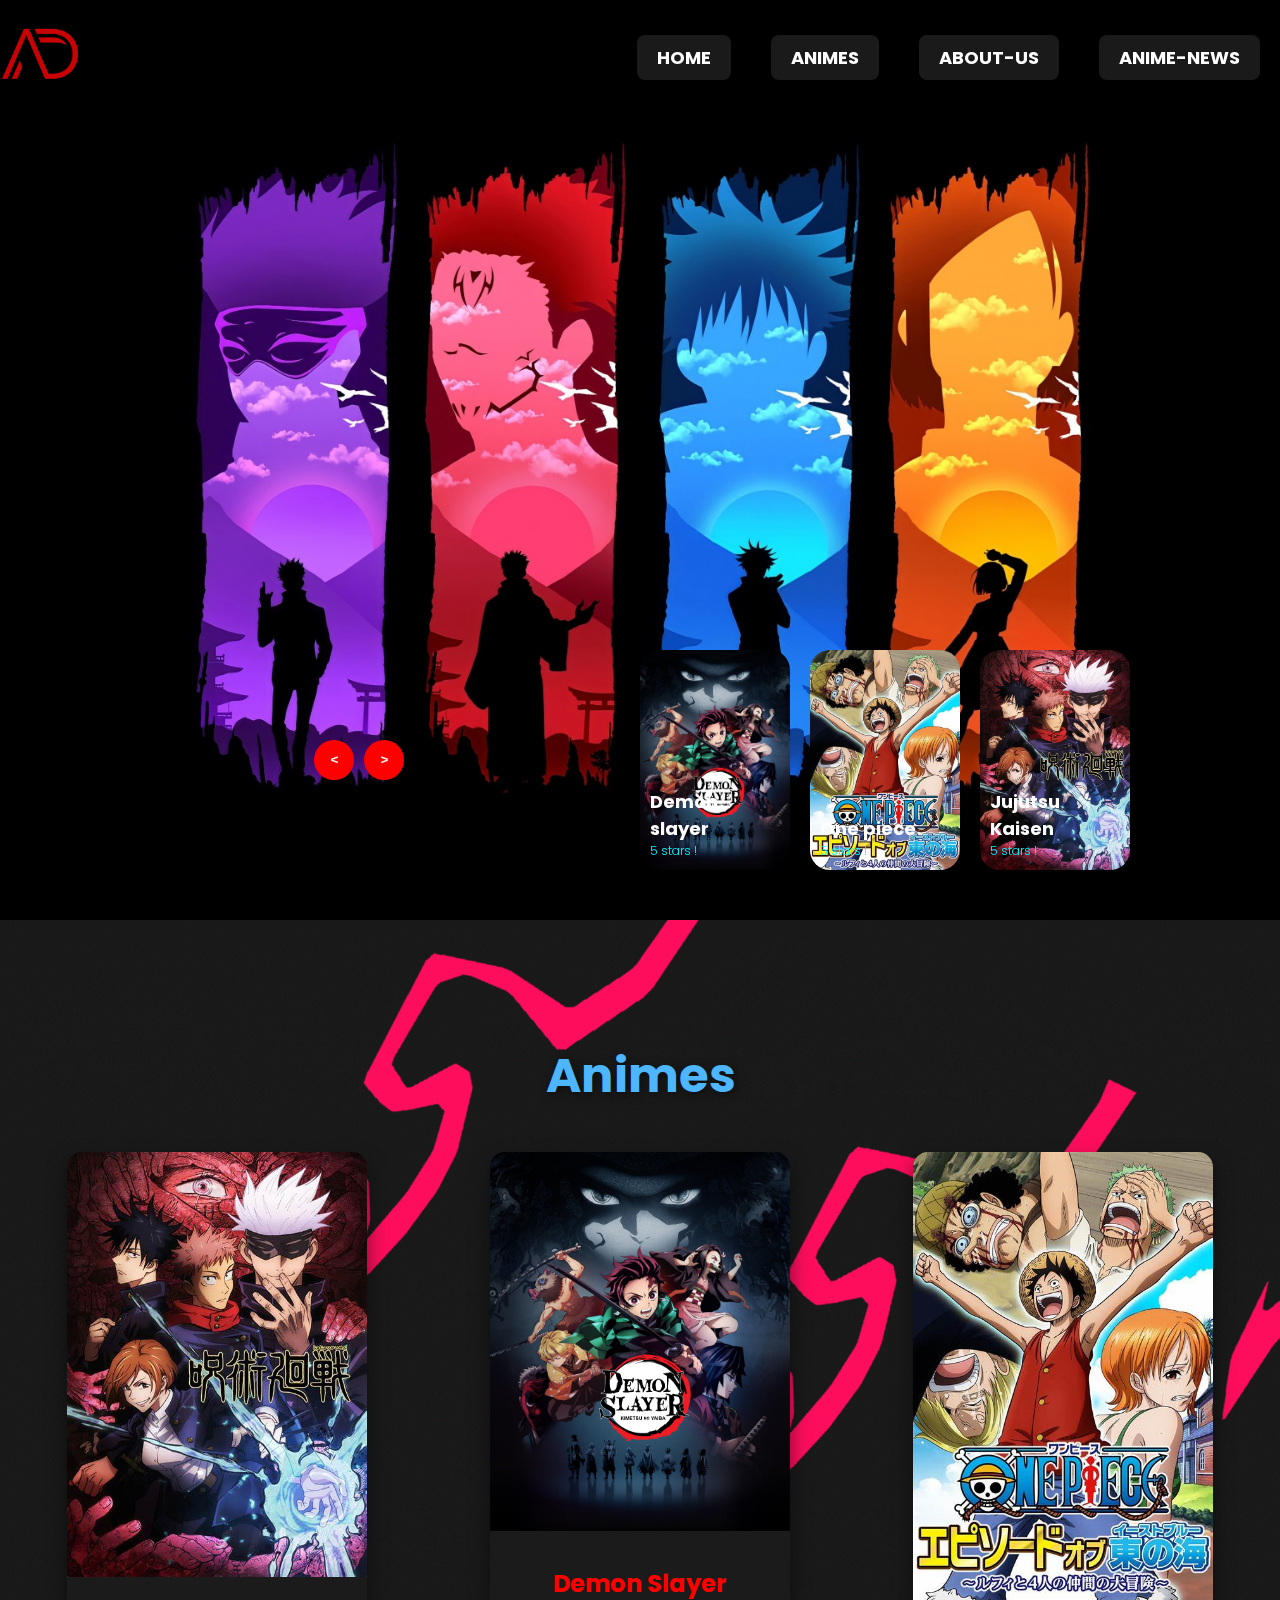
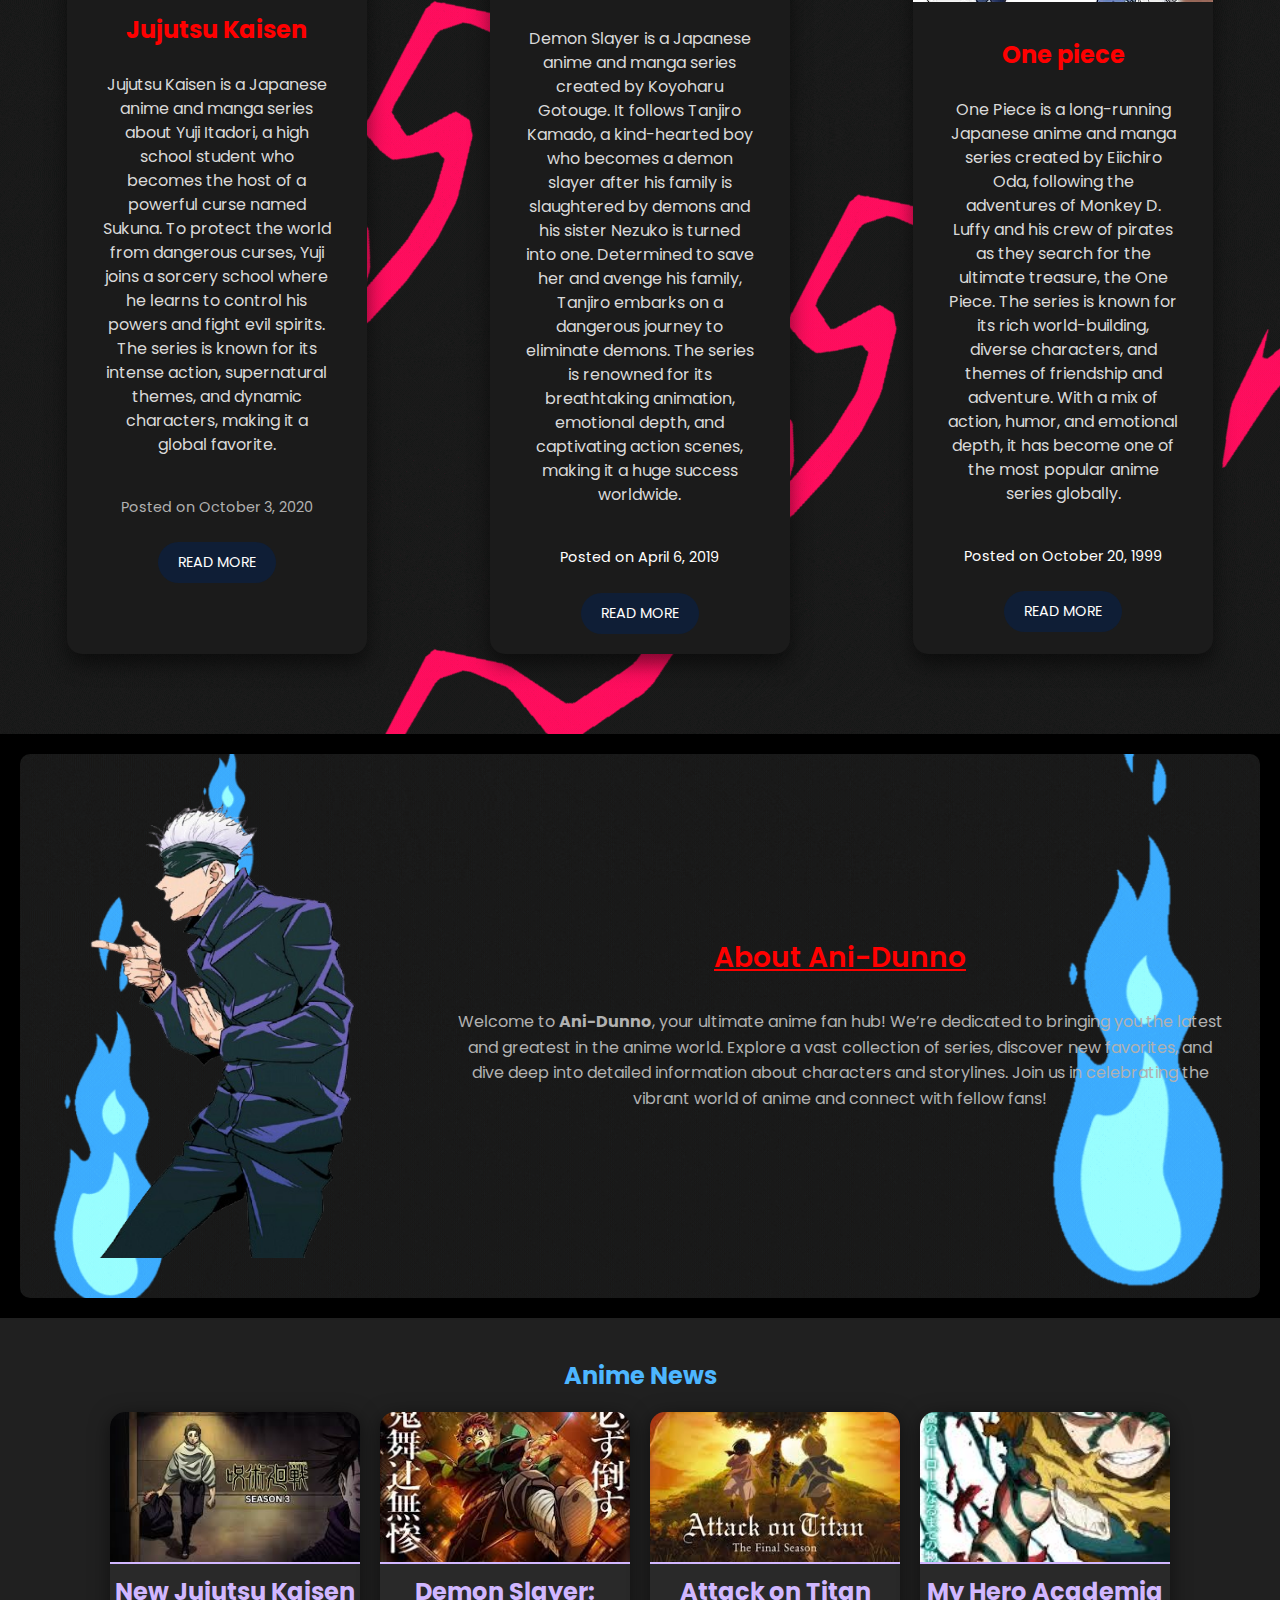
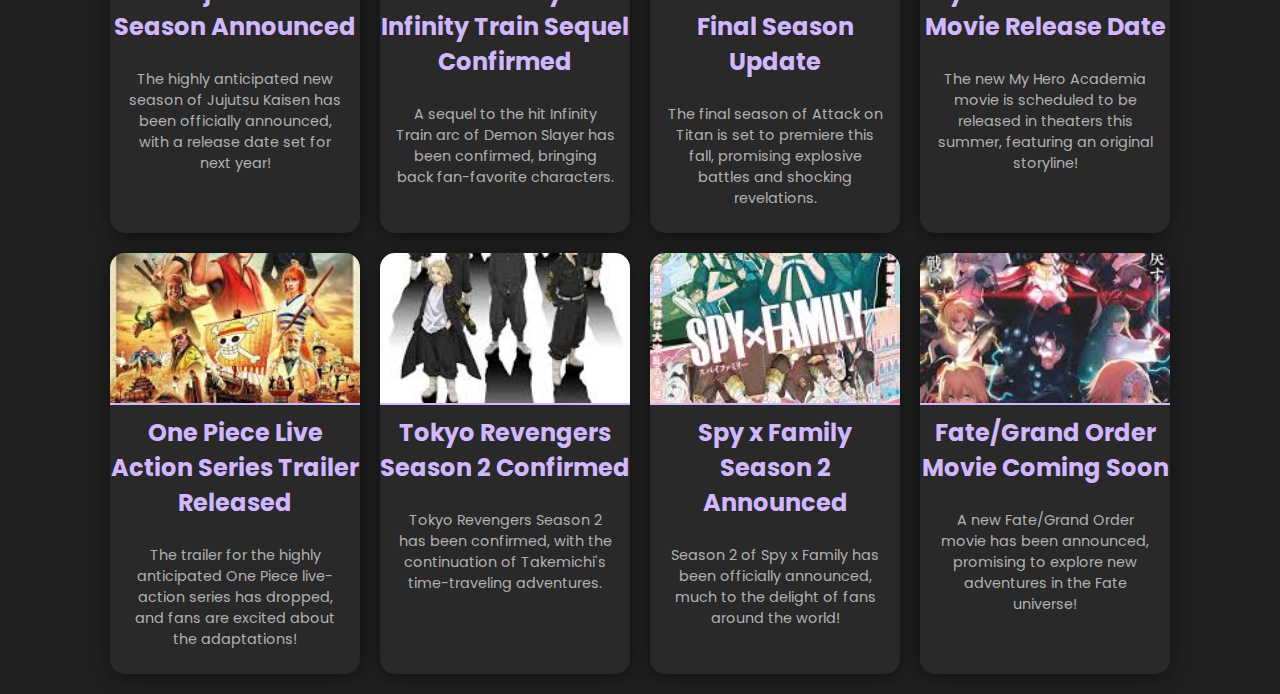
<file: index.html>
<!DOCTYPE html>
<html lang="en">
<head>
    <meta charset="UTF-8">
    <meta name="viewport" content="width=device-width, initial-scale=1.0">
    <title>Ani-Dunno</title>
    <link rel="stylesheet" href="styles.css">
    <link rel="icon" href="logo.png">
</head>
<body>
    

    <header> 
        <div class="background"></div>
    
        <!-- Transparent Navigation Bar -->
        <nav class="navbar">
            <!-- Logo image (ajoutée) -->
            <div class="logo">
                <img src="logo.png" alt="Logo">
            </div>
    
            <!-- Hamburger Icon for mobile -->
            <div class="hamburger">
                <span></span>
                <span></span>
                <span></span>
            </div>
    
            <ul class="navbar-links">
                <li><a href="#home">Home</a></li>
                <li><a href="#animes">Animes</a></li>
                <li><a href="#about">About-Us</a></li>
                <li><a href="#anime-news">Anime-News</a></li>
            </ul>
        </nav>
    </header>
    
    

    <!-- carousel -->
    <div id="home" class="carousel">
        <!-- list item -->
        <div class="list">
            <div class="item">
                <img src="jjk_bg.jpg">
                <div class="content">
                    <div class="author">Anime fan Website</div>
                    <div class="title">Welcome to :  </div>
                    <div class="topic">Ani-Dunno !</div>
                    <div class="des">
                        <!-- lorem 50 -->
                        Ani-Dunno is a vibrant anime fan hub where enthusiasts can discover and explore various anime series. The site provides detailed information, including release dates, summaries, and character profiles. With a user-friendly layout and dynamic visuals, Ani-Dunno immerses visitors in the anime world. Whether you're a seasoned fan or new to anime, Ani-Dunno is your go-to destination for all things anime.
                    </div>
                    <div class="buttons">
                        <button><a href="#animes">SEE MORE</a></button>
                        <button><a href="jujutsu.html">ABOUT</a></button>
                    </div>
                </div>
            </div>
            <div class="item">
                <img src="demon_bg.jpeg">
                <div class="content">
                    <div class="author">Anime fan website</div>
                    <div class="title">Welcome to : </div>
                    <div class="topic">Ani-Dunno !</div>
                    <div class="des">
                        Ani-Dunno is a vibrant anime fan hub where enthusiasts can discover and explore various anime series. The site provides detailed information, including release dates, summaries, and character profiles. With a user-friendly layout and dynamic visuals, Ani-Dunno immerses visitors in the anime world. Whether you're a seasoned fan or new to anime, Ani-Dunno is your go-to destination for all things anime.
                    </div>
                    <div class="buttons">
                        <button><a href="#animes">SEE MORE</a></button>
                        <button><a href="demon.html">ABOUT</a></button>
                    </div>
                </div>
            </div>
            <div class="item">
                <img src="one_bg.jpeg">
                <div class="content">
                    <div class="author">Anime fan website</div>
                    <div class="title">Welcome to : </div>
                    <div class="topic">Ani-Dunno !</div>
                    <div class="des">
                        Ani-Dunno is a vibrant anime fan hub where enthusiasts can discover and explore various anime series. The site provides detailed information, including release dates, summaries, and character profiles. With a user-friendly layout and dynamic visuals, Ani-Dunno immerses visitors in the anime world. Whether you're a seasoned fan or new to anime, Ani-Dunno is your go-to destination for all things anime.
                    </div>
                    <div class="buttons">
                        <button><a href="#animes">SEE MORE</a></button>
                        <button><a href="one.html">ABOUT</a></button>
                    </div>
                </div>
            </div>
        </div>
        <!-- list thumnail -->
        <div class="thumbnail">
            <div class="item">
                <img src="jujutsu_kaisen.jpeg">
                <div class="content">
                    <div class="title">
                        Jujutsu Kaisen 
                    </div>
                    <div class="description">
                        5 stars !
                    </div>
                </div>
            </div>
            <div class="item">
                <img src="demon_slayer.jpeg">
                <div class="content">
                    <div class="title">
                        Demon slayer
                    </div>
                    <div class="description">
                        5 stars !
                    </div>
                </div>
            </div>
            <div class="item">
                <img src="one_piece.jpeg">
                <div class="content">
                    <div class="title">
                        One piece
                    </div>
                    <div class="description">
                        5 stars !
                    </div>
                </div>
            </div>
        </div>
        <!-- next prev -->

        <div class="arrows">
            <button id="prev"><</button>
            <button id="next">></button>
        </div>
        <!-- time running -->
        <div class="time"></div>
    </div>







    <section id="animes" class="animes-section">
        <h2 class="section-title">Animes</h2>
        <div class="animes-items">
          <!-- Première news -->
          <div class="animes-item">
            <img src="jujutsu_kaisen.jpeg" alt="Jujutsu-Kaisen" class="animes-image">
            <div class="animes-content">
              <h3 class="animes-title">Jujutsu Kaisen</h3>
              <p class="animes-description">Jujutsu Kaisen is a Japanese anime and manga series about Yuji Itadori, a high school student who becomes the host of a powerful curse named Sukuna. To protect the world from dangerous curses, Yuji joins a sorcery school where he learns to control his powers and fight evil spirits. The series is known for its intense action, supernatural themes, and dynamic characters, making it a global favorite.</p>
              <p class="animess-date">Posted on October 3, 2020</p>
              <a href="jujutsu.html" class="btn read-more">Read More</a>
            </div>
          </div>
      
          <!-- Deuxième animes -->
          <div class="animes-item">
            <img src="demon_slayer.jpeg" alt="Demon Slayer" class="animes-image">
            <div class="animes-content">
              <h3 class="animes-title">Demon Slayer</h3>
              <p class="animes-description">Demon Slayer is a Japanese anime and manga series created by Koyoharu Gotouge. It follows Tanjiro Kamado, a kind-hearted boy who becomes a demon slayer after his family is slaughtered by demons and his sister Nezuko is turned into one. Determined to save her and avenge his family, Tanjiro embarks on a dangerous journey to eliminate demons. The series is renowned for its breathtaking animation, emotional depth, and captivating action scenes, making it a huge success worldwide.</p>
              <p class="animes-date">Posted on April 6, 2019</p>
              <a href="demon.html" class="btn read-more">Read More</a>
            </div>
          </div>
      
          <!-- Troisième animes -->
          <div class="animes-item">
            <img src="one_piece.jpeg" alt="One piece" class="animes-image">
            <div class="animes-content">
              <h3 class="animes-title">One piece</h3>
              <p class="animes-description">One Piece is a long-running Japanese anime and manga series created by Eiichiro Oda, following the adventures of Monkey D. Luffy and his crew of pirates as they search for the ultimate treasure, the One Piece. The series is known for its rich world-building, diverse characters, and themes of friendship and adventure. With a mix of action, humor, and emotional depth, it has become one of the most popular anime series globally.</p>
              <p class="animes-date">Posted on October 20, 1999</p>
              <a href="one.html" class="btn read-more">Read More</a>
            </div>
          </div>
        </div>
      </section>


      <section id="about" class="about-section">
        <div class="about-container">
            <img src="about.png" alt="Anime Image" class="about-image">
            <div class="about-text">
                <h2>About Ani-Dunno</h2>
                <p>
                    Welcome to <strong>Ani-Dunno</strong>, your ultimate anime fan hub! We’re dedicated to bringing you the latest and greatest in the anime world. Explore a vast collection of series, discover new favorites, and dive deep into detailed information about characters and storylines. Join us in celebrating the vibrant world of anime and connect with fellow fans!
                </p>
            </div>
        </div>
    </section>



    <section id="anime-news" class="anime-news-section"> 
        <h2>Anime News</h2>
        <div class="anime-news-container">
            <div class="news-card">
                <div class="news-image" style="background-image: url(jjk_news.jpeg);"></div>
                <h3>New Jujutsu Kaisen Season Announced</h3>
                <p>The highly anticipated new season of Jujutsu Kaisen has been officially announced, with a release date set for next year!</p>
            </div>
            <div class="news-card">
                <div class="news-image" style="background-image: url(demon_slayer_news.jpeg);"></div>
                <h3>Demon Slayer: Infinity Train Sequel Confirmed</h3>
                <p>A sequel to the hit Infinity Train arc of Demon Slayer has been confirmed, bringing back fan-favorite characters.</p>
            </div>
            <div class="news-card">
                <div class="news-image" style="background-image: url(aot_news.jpeg);"></div>
                <h3>Attack on Titan Final Season Update</h3>
                <p>The final season of Attack on Titan is set to premiere this fall, promising explosive battles and shocking revelations.</p>
            </div>
            <div class="news-card">
                <div class="news-image" style="background-image: url(mha_news.jpeg);"></div>
                <h3>My Hero Academia Movie Release Date</h3>
                <p>The new My Hero Academia movie is scheduled to be released in theaters this summer, featuring an original storyline!</p>
            </div>
            <div class="news-card">
                <div class="news-image" style="background-image: url(one_piece_news.jpeg);"></div>
                <h3>One Piece Live Action Series Trailer Released</h3>
                <p>The trailer for the highly anticipated One Piece live-action series has dropped, and fans are excited about the adaptations!</p>
            </div>
            <div class="news-card">
                <div class="news-image" style="background-image: url(tr_news.jpeg);"></div>
                <h3>Tokyo Revengers Season 2 Confirmed</h3>
                <p>Tokyo Revengers Season 2 has been confirmed, with the continuation of Takemichi's time-traveling adventures.</p>
            </div>
            <div class="news-card">
                <div class="news-image" style="background-image: url(spy_news.jpeg);"></div>
                <h3>Spy x Family Season 2 Announced</h3>
                <p>Season 2 of Spy x Family has been officially announced, much to the delight of fans around the world!</p>
            </div>
            <div class="news-card">
                <div class="news-image" style="background-image: url(fate.news.jpeg);"></div>
                <h3>Fate/Grand Order Movie Coming Soon</h3>
                <p>A new Fate/Grand Order movie has been announced, promising to explore new adventures in the Fate universe!</p>
            </div>
        </div>
    </section>
    
    

    <script src="script.js"></script>
</body>
</html>
</file>
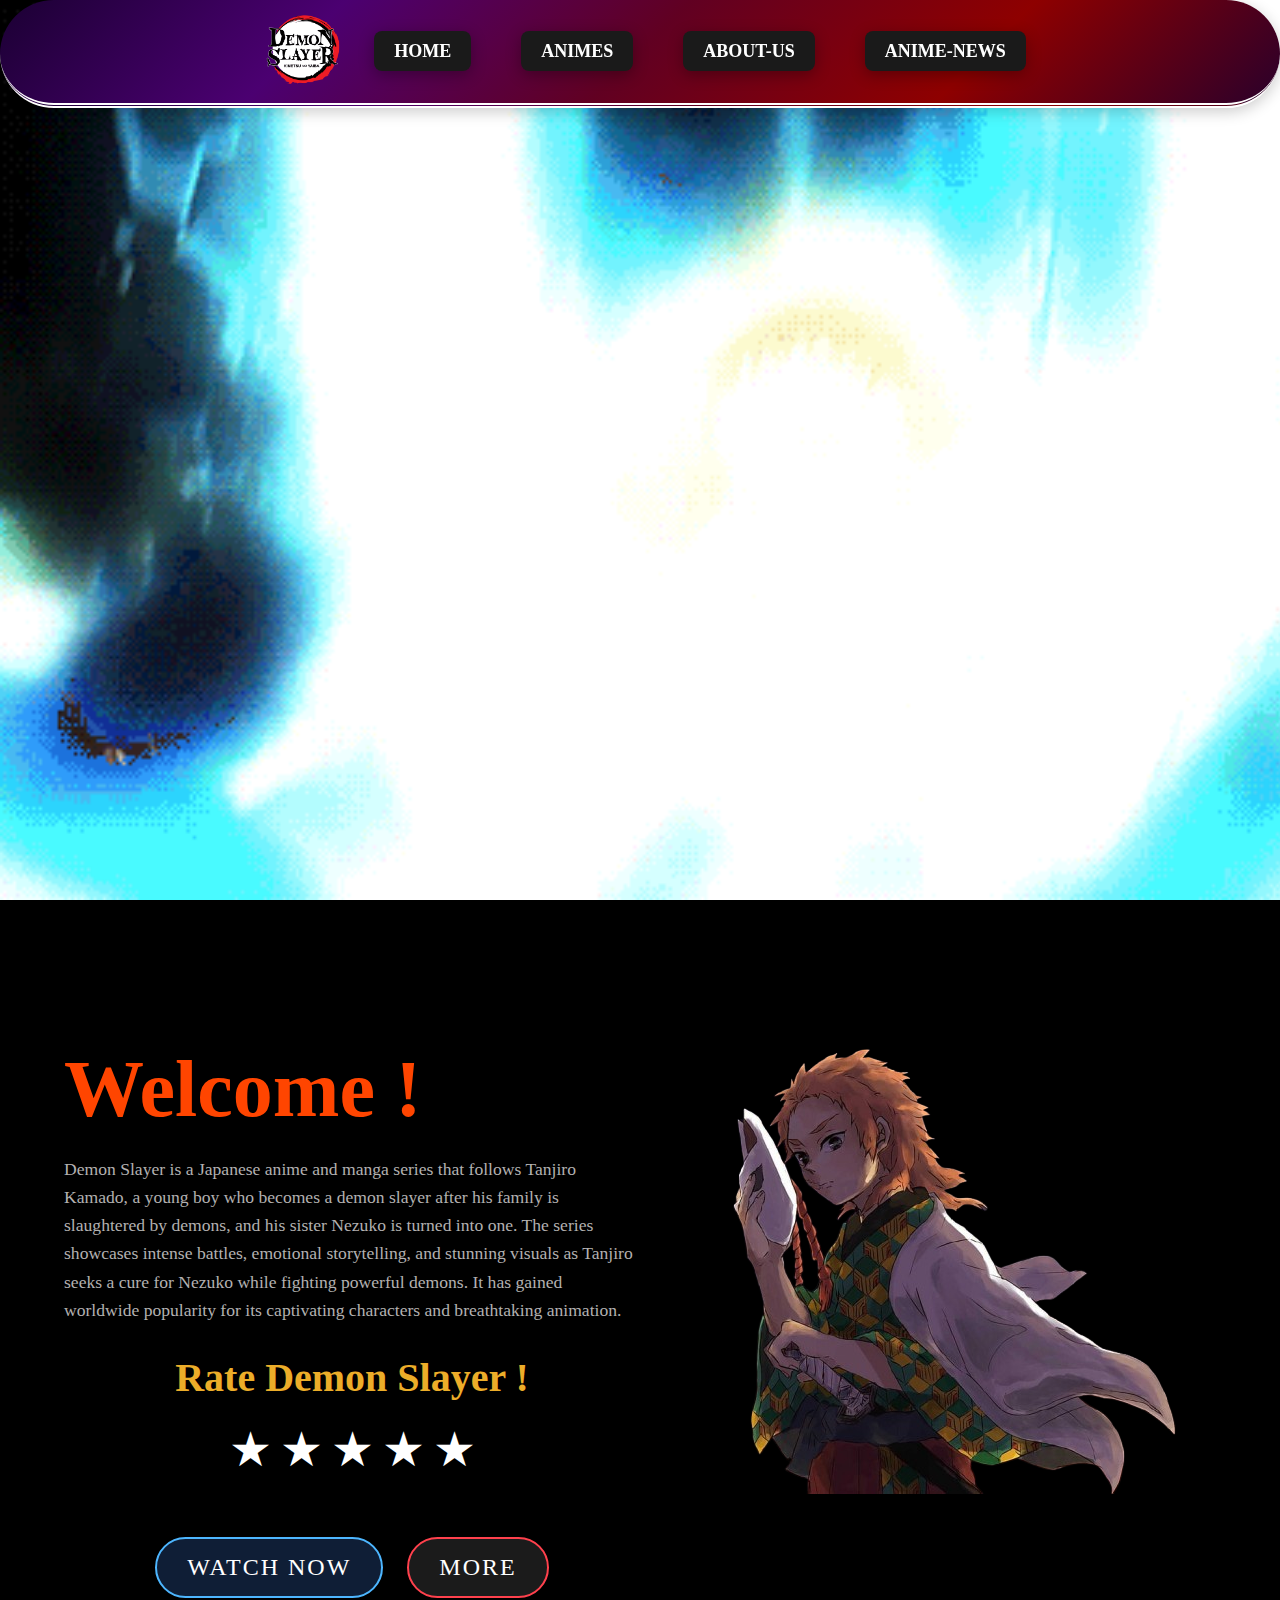
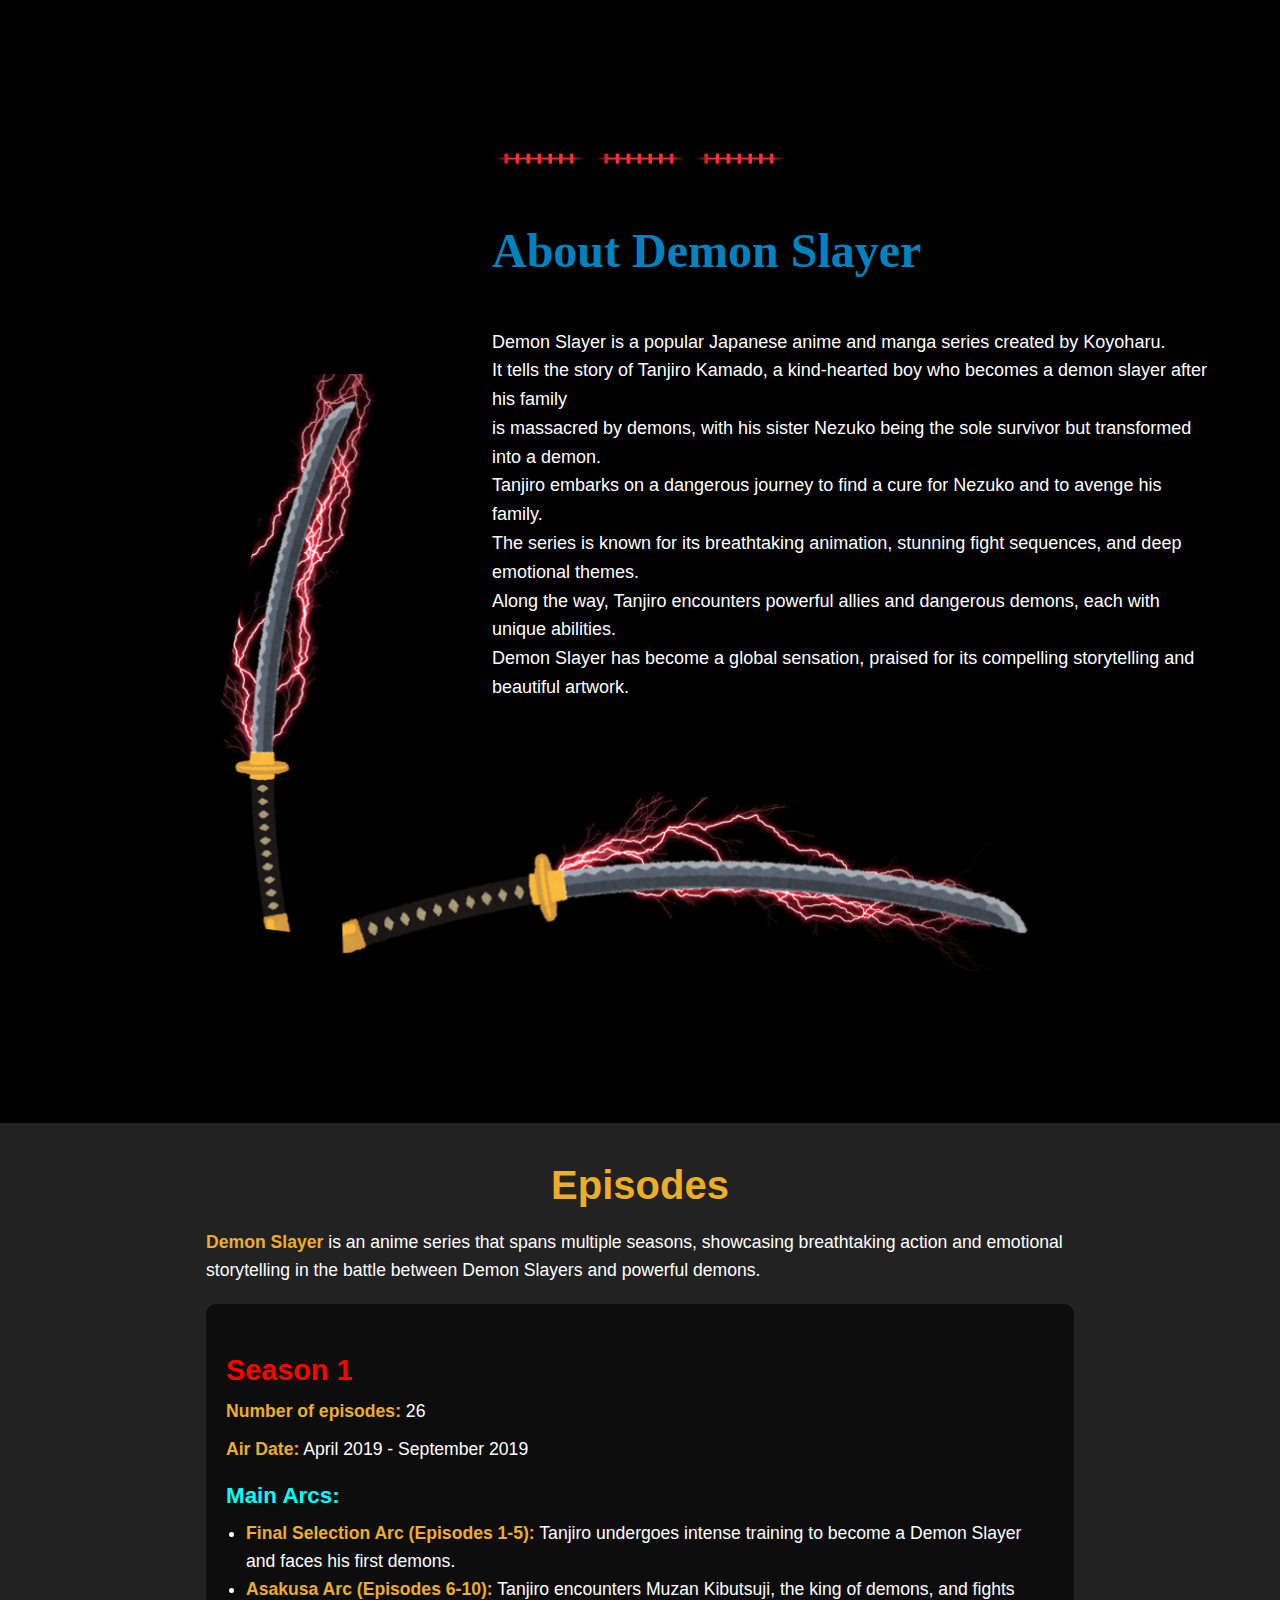
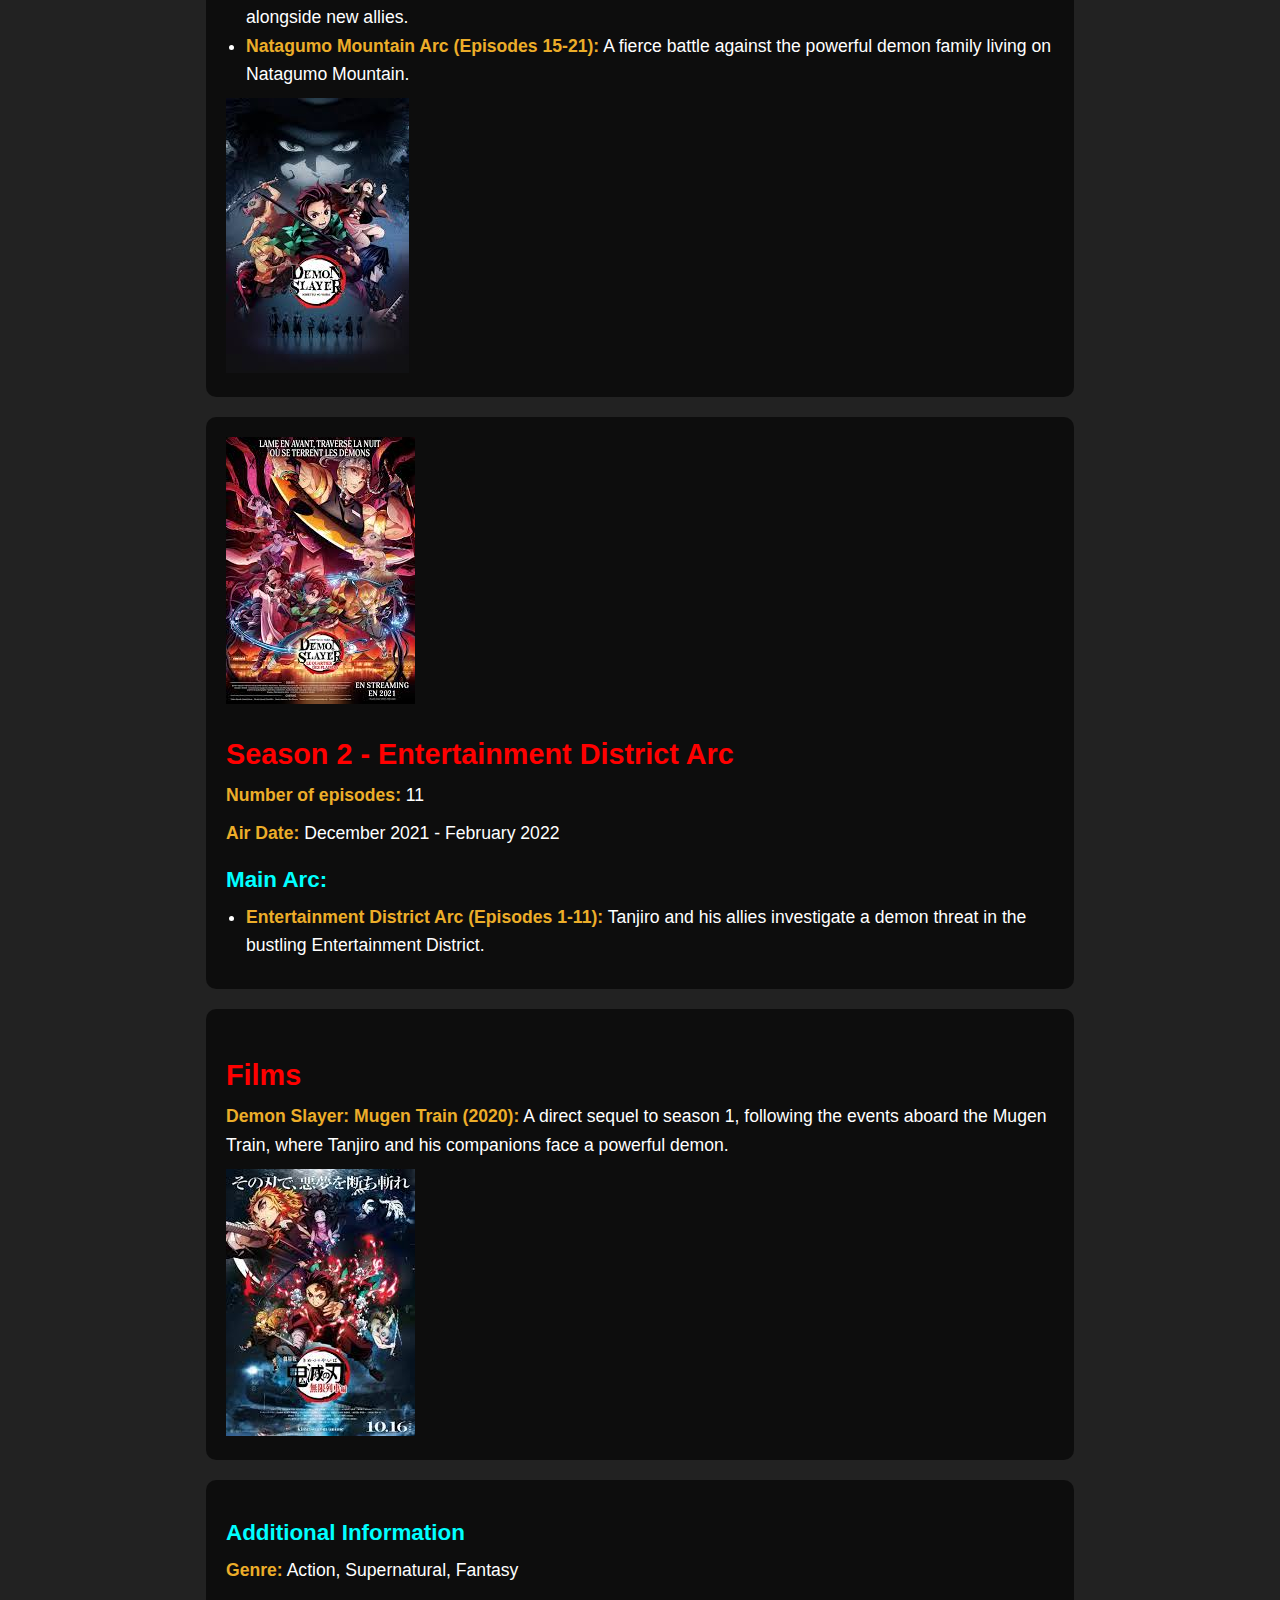
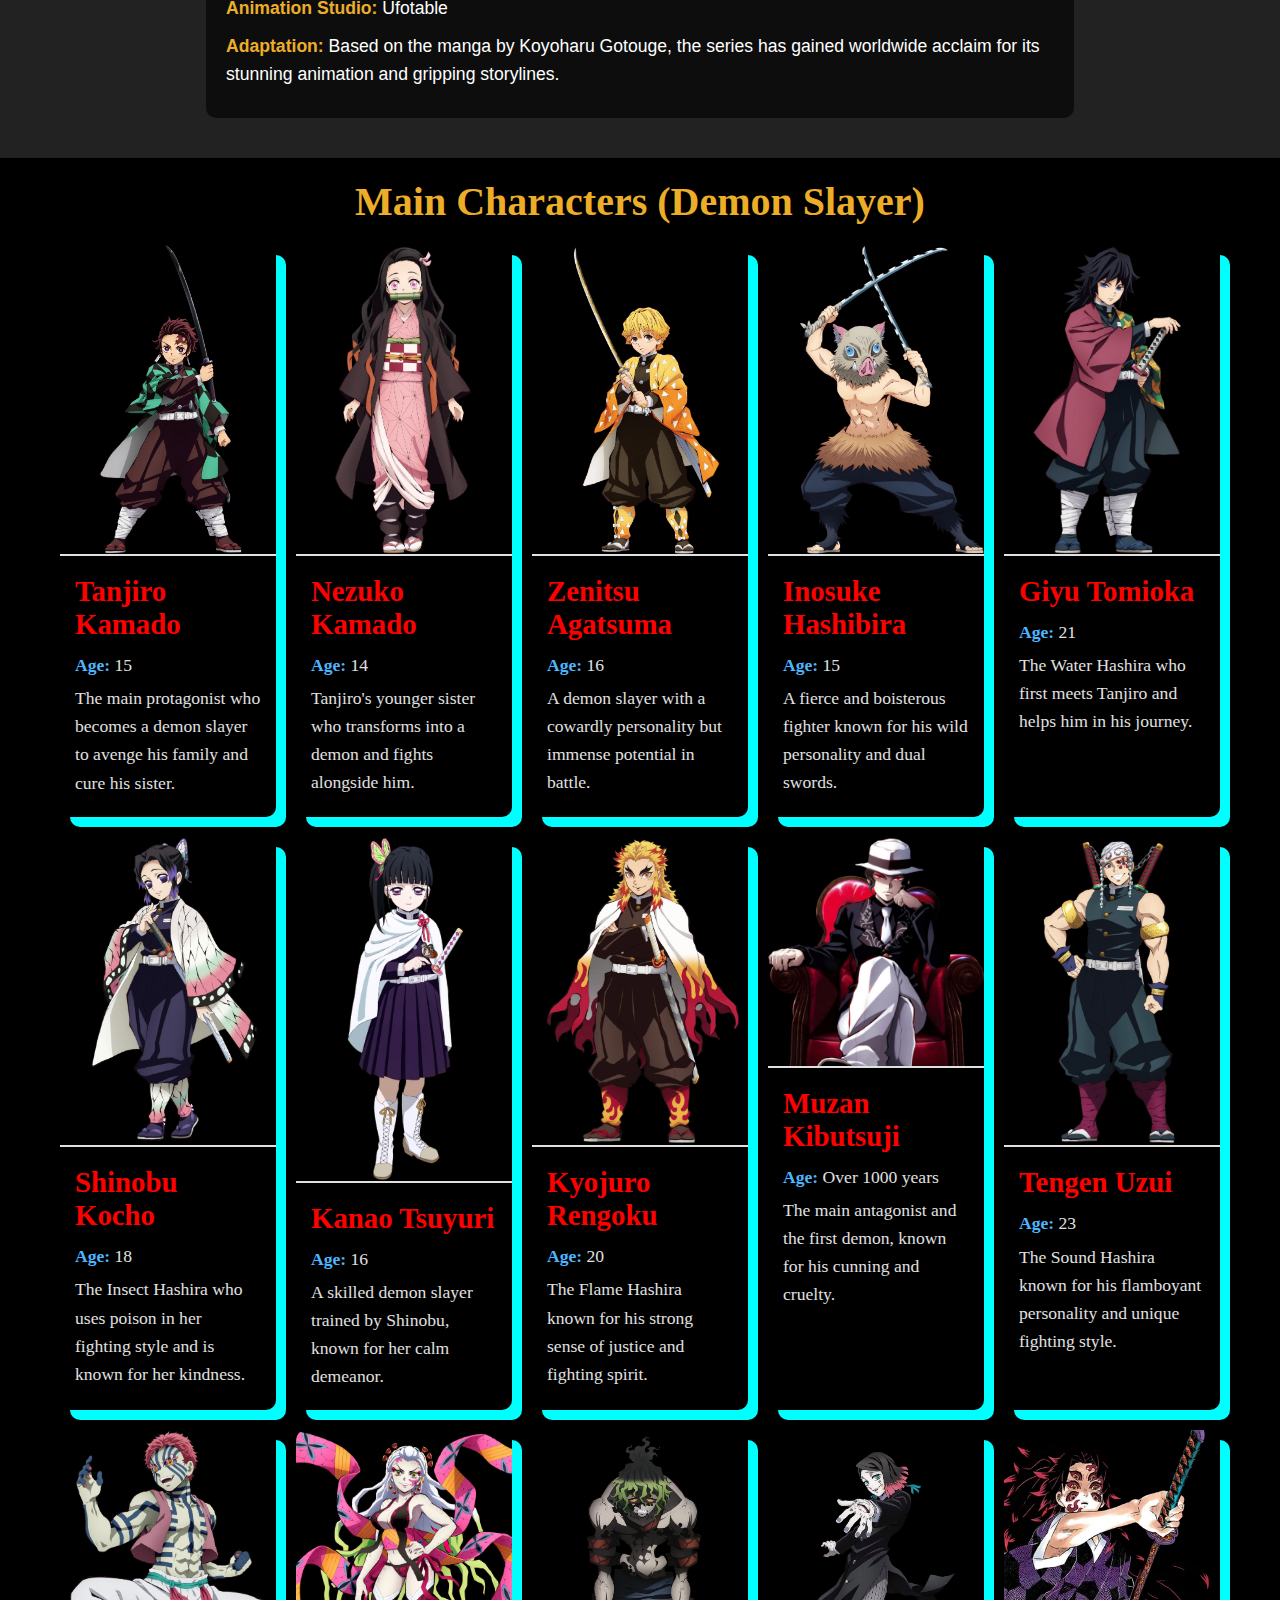
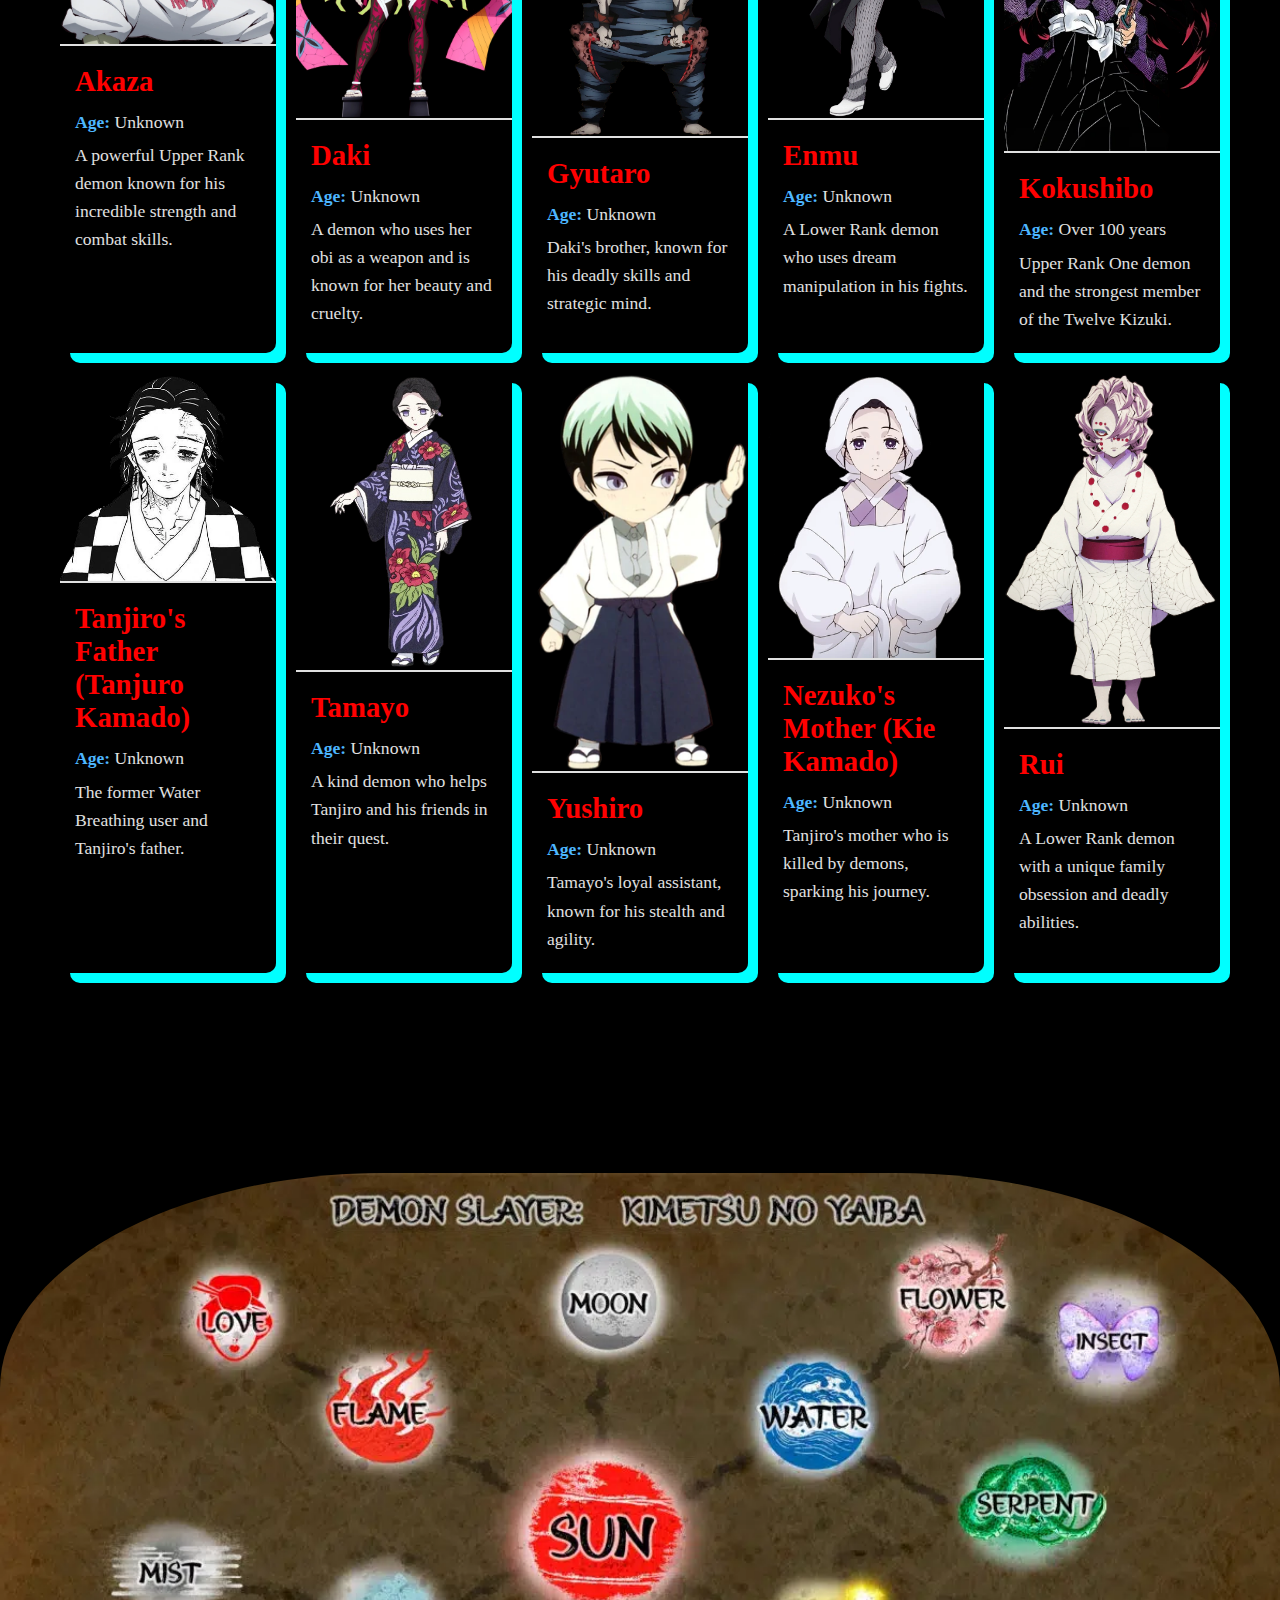
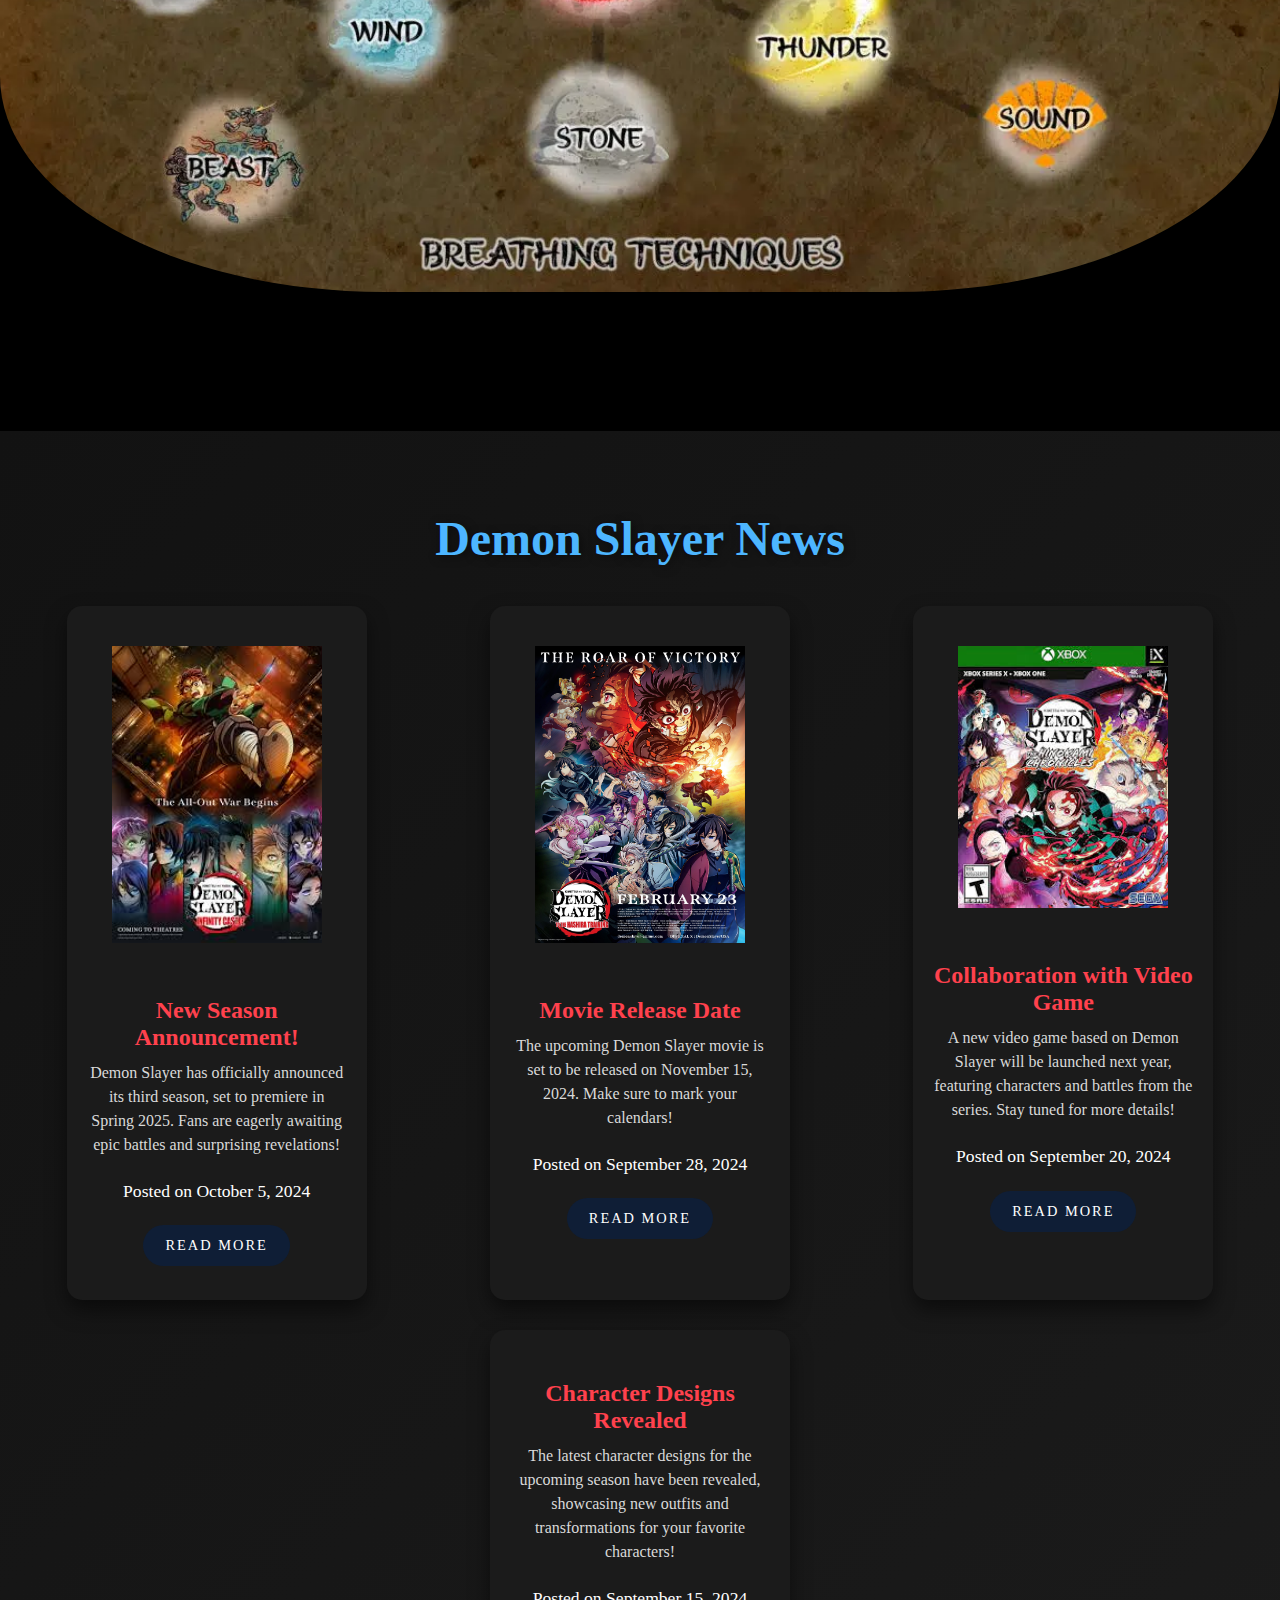
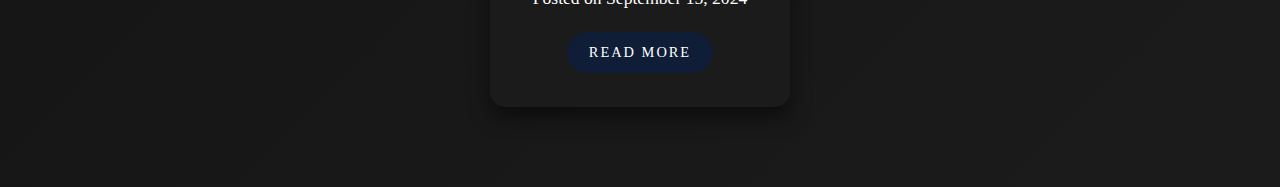
<file: demon.html>
<!DOCTYPE html>
<html lang="en">
<head>
    <meta charset="UTF-8">
    <meta name="viewport" content="width=device-width, initial-scale=1.0">
    <link rel="stylesheet" href="demon.css">
    <link rel="icon" href="logo.png">
    <title>Demon Slayer</title>
</head>
<body>

    <header class="header">
        <div class="background"></div>
    
        <!-- Transparent Navigation Bar -->
        <nav class="navbar">
            <!-- Logo image (ajoutée) -->
            <div class="logo">
                <img src="demon_title.png" alt="Logo">
            </div>
            
            <div class="menu-icon">
                <span class="hamburger"></span>
            </div>
            
            <ul class="navbar-links">
                <li><a href="index.html">Home</a></li>
                <li><a href="index.html#animes">Animes</a></li>
                <li><a href="index.html#about">About-Us</a></li>
                <li><a href="index.html#anime-news">Anime-News</a></li>
            </ul>
        </nav>
    </header>




    <section class="home">
        <div class="home-left">
            <h1>Welcome !</h1>
            <p>Demon Slayer is a Japanese anime and manga series that follows Tanjiro Kamado, a young boy who becomes a demon slayer after his family is slaughtered by demons, and his sister Nezuko is turned into one. The series showcases intense battles, emotional storytelling, and stunning visuals as Tanjiro seeks a cure for Nezuko while fighting powerful demons. It has gained worldwide popularity for its captivating characters and breathtaking animation.</p>
            <h2>Rate Demon Slayer !</h3>
            <div class="star-rating">
                <input type="radio" id="star5" name="rating" value="5" />
                <label for="star5" title="5 stars">★</label>
    
                <input type="radio" id="star4" name="rating" value="4" />
                <label for="star4" title="4 stars">★</label>
    
                <input type="radio" id="star3" name="rating" value="3" />
                <label for="star3" title="3 stars">★</label>
    
                <input type="radio" id="star2" name="rating" value="2" />
                <label for="star2" title="2 stars">★</label>
    
                <input type="radio" id="star1" name="rating" value="1" />
                <label for="star1" title="1 star">★</label>
            </div>
    
            <div class="home-buttons">
                <a href="https://www.crunchyroll.com/fr" class="btn watch-now">Watch Now</a>
                <a href="#characters" class="btn more">More</a>
            </div>
        </div>

        <div class="home-right">
            <img src="sabito.png" alt="">
        </div>
    </section>

    



    <section id="about" class="about">
        <div class="about-top">
            <img src="red.png" alt="">
            <img src="red.png" alt="">
            <img src="red.png" alt="">
        </div>

        <div class="about-mid">
            <h1>About Demon Slayer</h1>
            <p>Demon Slayer is a popular Japanese anime and manga series created by Koyoharu. <br> It tells the story of Tanjiro Kamado, a kind-hearted boy who becomes a demon slayer after his family <br> is massacred by demons, with his sister Nezuko being the sole survivor but transformed into a demon. <br> Tanjiro embarks on a dangerous journey to find a cure for Nezuko and to avenge his family. <br> The series is known for its breathtaking animation, stunning fight sequences, and deep emotional themes. <br> Along the way, Tanjiro encounters powerful allies and dangerous demons, each with unique abilities. <br> Demon Slayer has become a global sensation, praised for its compelling storytelling and beautiful artwork.</p>
        </div>
    </section>





    <section id="episodes" class="episodes-section">
        <div class="container">
            <h2>Episodes</h2>
            <p>
                <strong>Demon Slayer</strong> is an anime series that spans multiple seasons, showcasing breathtaking action and emotional storytelling in the battle between Demon Slayers and powerful demons.
            </p>
    
            <div class="season">
                <div class="text-content">
                    <h3>Season 1</h3>
                    <p><strong>Number of episodes:</strong> 26</p>
                    <p><strong>Air Date:</strong> April 2019 - September 2019</p>
                    <h4>Main Arcs:</h4>
                    <ul>
                        <li><strong>Final Selection Arc (Episodes 1-5):</strong> Tanjiro undergoes intense training to become a Demon Slayer and faces his first demons.</li>
                        <li><strong>Asakusa Arc (Episodes 6-10):</strong> Tanjiro encounters Muzan Kibutsuji, the king of demons, and fights alongside new allies.</li>
                        <li><strong>Natagumo Mountain Arc (Episodes 15-21):</strong> A fierce battle against the powerful demon family living on Natagumo Mountain.</li>
                    </ul>
                </div>
                <img src="demon_slayer_s1.jpeg" alt="Season 1 Image" class="episode-image">
            </div>
    
            <div class="season">
                <img src="demon_slayer_s2.jpeg" alt="Season 2 Image" class="episode-image">
                <div class="text-content">
                    <h3>Season 2 - Entertainment District Arc</h3>
                    <p><strong>Number of episodes:</strong> 11</p>
                    <p><strong>Air Date:</strong> December 2021 - February 2022</p>
                    <h4>Main Arc:</h4>
                    <ul>
                        <li><strong>Entertainment District Arc (Episodes 1-11):</strong> Tanjiro and his allies investigate a demon threat in the bustling Entertainment District.</li>
                    </ul>
                </div>
            </div>
    
            <div class="film">
                <div class="text-content">
                    <h3>Films</h3>
                    <p><strong>Demon Slayer: Mugen Train (2020):</strong> A direct sequel to season 1, following the events aboard the Mugen Train, where Tanjiro and his companions face a powerful demon.</p>
                </div>
                <img src="demon_slayer_film.jpeg" alt="Mugen Train Image" class="episode-image">
            </div>
    
            <div class="info">
                <h4>Additional Information</h4>
                <p><strong>Genre:</strong> Action, Supernatural, Fantasy</p>
                <p><strong>Animation Studio:</strong> Ufotable</p>
                <p><strong>Adaptation:</strong> Based on the manga by Koyoharu Gotouge, the series has gained worldwide acclaim for its stunning animation and gripping storylines.</p>
            </div>
        </div>
    </section>




        <section id="characters" class="characters-section">
            <h2>Main Characters (Demon Slayer)</h2>
            <div class="card-container">
                <div class="card">
                    <img src="tanjiro.webp" alt="Tanjiro Kamado" class="character-image" />
                    <div class="character-info">
                        <h3>Tanjiro Kamado</h3>
                        <p><span>Age:</span> 15</p>
                        <p>The main protagonist who becomes a demon slayer to avenge his family and cure his sister.</p>
                    </div>
                </div>
                <div class="card">
                    <img src="nezuko.webp" alt="Nezuko Kamado" class="character-image" />
                    <div class="character-info">
                        <h3>Nezuko Kamado</h3>
                        <p><span>Age:</span> 14</p>
                        <p>Tanjiro's younger sister who transforms into a demon and fights alongside him.</p>
                    </div>
                </div>
                <div class="card">
                    <img src="zenitsu.webp" alt="Zenitsu Agatsuma" class="character-image" />
                    <div class="character-info">
                        <h3>Zenitsu Agatsuma</h3>
                        <p><span>Age:</span> 16</p>
                        <p>A demon slayer with a cowardly personality but immense potential in battle.</p>
                    </div>
                </div>
                <div class="card">
                    <img src="inosuke.webp" alt="Inosuke Hashibira" class="character-image" />
                    <div class="character-info">
                        <h3>Inosuke Hashibira</h3>
                        <p><span>Age:</span> 15</p>
                        <p>A fierce and boisterous fighter known for his wild personality and dual swords.</p>
                    </div>
                </div>
                <div class="card">
                    <img src="giyu.webp" alt="Giyu Tomioka" class="character-image" />
                    <div class="character-info">
                        <h3>Giyu Tomioka</h3>
                        <p><span>Age:</span> 21</p>
                        <p>The Water Hashira who first meets Tanjiro and helps him in his journey.</p>
                    </div>
                </div>
                <div class="card">
                    <img src="kocho.webp" alt="Shinobu Kocho" class="character-image" />
                    <div class="character-info">
                        <h3>Shinobu Kocho</h3>
                        <p><span>Age:</span> 18</p>
                        <p>The Insect Hashira who uses poison in her fighting style and is known for her kindness.</p>
                    </div>
                </div>
                <div class="card">
                    <img src="kanao.webp" alt="Kanao Tsuyuri" class="character-image" />
                    <div class="character-info">
                        <h3>Kanao Tsuyuri</h3>
                        <p><span>Age:</span> 16</p>
                        <p>A skilled demon slayer trained by Shinobu, known for her calm demeanor.</p>
                    </div>
                </div>
                <div class="card">
                    <img src="rengoku.webp" alt="Kyojuro Rengoku" class="character-image" />
                    <div class="character-info">
                        <h3>Kyojuro Rengoku</h3>
                        <p><span>Age:</span> 20</p>
                        <p>The Flame Hashira known for his strong sense of justice and fighting spirit.</p>
                    </div>
                </div>
                <div class="card">
                    <img src="muzan.webp" alt="Muzan Kibutsuji" class="character-image" />
                    <div class="character-info">
                        <h3>Muzan Kibutsuji</h3>
                        <p><span>Age:</span> Over 1000 years</p>
                        <p>The main antagonist and the first demon, known for his cunning and cruelty.</p>
                    </div>
                </div>
                <div class="card">
                    <img src="tengen.webp" alt="Tengen Uzui" class="character-image" />
                    <div class="character-info">
                        <h3>Tengen Uzui</h3>
                        <p><span>Age:</span> 23</p>
                        <p>The Sound Hashira known for his flamboyant personality and unique fighting style.</p>
                    </div>
                </div>
                <div class="card">
                    <img src="akaza.webp" alt="Akaza" class="character-image" />
                    <div class="character-info">
                        <h3>Akaza</h3>
                        <p><span>Age:</span> Unknown</p>
                        <p>A powerful Upper Rank demon known for his incredible strength and combat skills.</p>
                    </div>
                </div>
                <div class="card">
                    <img src="daki.webp" alt="Daki" class="character-image" />
                    <div class="character-info">
                        <h3>Daki</h3>
                        <p><span>Age:</span> Unknown</p>
                        <p>A demon who uses her obi as a weapon and is known for her beauty and cruelty.</p>
                    </div>
                </div>
                <div class="card">
                    <img src="gyutaro.webp" alt="Gyutaro" class="character-image" />
                    <div class="character-info">
                        <h3>Gyutaro</h3>
                        <p><span>Age:</span> Unknown</p>
                        <p>Daki's brother, known for his deadly skills and strategic mind.</p>
                    </div>
                </div>
                <div class="card">
                    <img src="enmu.webp" alt="Enmu" class="character-image" />
                    <div class="character-info">
                        <h3>Enmu</h3>
                        <p><span>Age:</span> Unknown</p>
                        <p>A Lower Rank demon who uses dream manipulation in his fights.</p>
                    </div>
                </div>
                <div class="card">
                    <img src="kokoshibo.webp" alt="Kokushibo" class="character-image" />
                    <div class="character-info">
                        <h3>Kokushibo</h3>
                        <p><span>Age:</span> Over 100 years</p>
                        <p>Upper Rank One demon and the strongest member of the Twelve Kizuki.</p>
                    </div>
                </div>
                <div class="card">
                    <img src="tanjiro-father.webp" alt="Tanjiro's Father" class="character-image" />
                    <div class="character-info">
                        <h3>Tanjiro's Father (Tanjuro Kamado)</h3>
                        <p><span>Age:</span> Unknown</p>
                        <p>The former Water Breathing user and Tanjiro's father.</p>
                    </div>
                </div>
                <div class="card">
                    <img src="tamayo.webp" alt="Tamayo" class="character-image" />
                    <div class="character-info">
                        <h3>Tamayo</h3>
                        <p><span>Age:</span> Unknown</p>
                        <p>A kind demon who helps Tanjiro and his friends in their quest.</p>
                    </div>
                </div>
                <div class="card">
                    <img src="yushiro.webp" alt="Yushiro" class="character-image" />
                    <div class="character-info">
                        <h3>Yushiro</h3>
                        <p><span>Age:</span> Unknown</p>
                        <p>Tamayo's loyal assistant, known for his stealth and agility.</p>
                    </div>
                </div>
                <div class="card">
                    <img src="kie.webp" alt="Nezuko's Mother" class="character-image" />
                    <div class="character-info">
                        <h3>Nezuko's Mother (Kie Kamado)</h3>
                        <p><span>Age:</span> Unknown</p>
                        <p>Tanjiro's mother who is killed by demons, sparking his journey.</p>
                    </div>
                </div>
                <div class="card">
                    <img src="rui.webp" alt="Rui" class="character-image" />
                    <div class="character-info">
                        <h3>Rui</h3>
                        <p><span>Age:</span> Unknown</p>
                        <p>A Lower Rank demon with a unique family obsession and deadly abilities.</p>
                    </div>
                </div>
            </div>
        </section>

    

        <section class="breathing-techniques">
            <img src="breathing.png" alt="">
        </section>



        <section id="news" class="new-section">
            <h2 class="section-title">Demon Slayer News</h2>
            <div class="news-items">
                <!-- First news -->
                <div class="news-item">
                    <img src="demon_slayer_news_season.jpeg" alt="New Season Announcement" class="news-image">
                    <div class="news-content">
                        <h3 class="news-title">New Season Announcement!</h3>
                        <p class="news-description">Demon Slayer has officially announced its third season, set to premiere in Spring 2025. Fans are eagerly awaiting epic battles and surprising revelations!</p>
                        <p class="news-date">Posted on October 5, 2024</p>
                        <a href="https://en.wikipedia.org/wiki/Demon_Slayer" class="btn read-more">Read More</a>
                    </div>
                </div>
                
                <!-- Second news -->
                <div class="news-item">
                    <img src="demon_slayer_movie.jpg" alt="Movie Release Date" class="news-image">
                    <div class="news-content">
                        <h3 class="news-title">Movie Release Date</h3>
                        <p class="news-description">The upcoming Demon Slayer movie is set to be released on November 15, 2024. Make sure to mark your calendars!</p>
                        <p class="news-date">Posted on September 28, 2024</p>
                        <a href="https://en.wikipedia.org/wiki/Demon_Slayer" class="btn read-more">Read More</a>
                    </div>
                </div>
        
                <!-- Third news -->
                <div class="news-item">
                    <img src="demon_slayer_video_game.jpeg" alt="Collaboration with Video Game" class="news-image">
                    <div class="news-content">
                        <h3 class="news-title">Collaboration with Video Game</h3>
                        <p class="news-description">A new video game based on Demon Slayer will be launched next year, featuring characters and battles from the series. Stay tuned for more details!</p>
                        <p class="news-date">Posted on September 20, 2024</p>
                        <a href="https://en.wikipedia.org/wiki/Demon_Slayer" class="btn read-more">Read More</a>
                    </div>
                </div>
        
                <!-- Fourth news -->
                <div class="news-item">
                    <div class="news-content">
                        <h3 class="news-title">Character Designs Revealed</h3>
                        <p class="news-description">The latest character designs for the upcoming season have been revealed, showcasing new outfits and transformations for your favorite characters!</p>
                        <p class="news-date">Posted on September 15, 2024</p>
                        <a href="https://en.wikipedia.org/wiki/Demon_Slayer" class="btn read-more">Read More</a>
                    </div>
                </div>
            </div>
        </section>
        
    
    
<script src="demon.js"></script>
</body>
</html>
</file>
<file: styles.css>
@import url('https://fonts.googleapis.com/css2?family=Poppins:ital,wght@0,100;0,200;0,300;0,400;0,500;0,600;0,700;0,800;0,900;1,100;1,200;1,300;1,400;1,500;1,600;1,700;1,800;1,900&display=swap');
body{
    margin: 0;
    background-color: #000;
    color: #eee;
    font-family: Poppins;
    font-size: 12px;
}

/* Main header styles */
header {
    width: 100%;
    max-width: 1140px;
    margin: auto;
    height: 70px;
    display: flex;
    align-items: center;
    position: relative;
    z-index: 100;
}

.background {
    top: 0;
    left: 0;
    width: 100%;
    height: 100%;
    z-index: -1;
    opacity: 0.9;
}

/* Navbar styles */
.navbar {
    width: 100%;
    padding: 15px 0;
    position: fixed;
    top: 0;
    left: 0;
    display: flex;
    justify-content: space-between; /* Space between logo and links */
    align-items: center;
    background-color: rgba(0, 0, 0, 0.5); /* Transparent navbar */
    box-shadow: 0 4px 15px rgba(0, 0, 0, 0.2);
    z-index: 100;
}

/* Logo styles */
.logo img {
    width: 80px;
}

/* Navbar links */
.navbar-links {
    list-style: none;
    display: flex;
    gap: 40px;
    margin-right: 20px;
    transition: all 0.3s ease;
}

.navbar-links li {
    position: relative;
}

.navbar-links a {
    text-decoration: none;
    font-size: 18px;
    font-weight: bold;
    text-transform: uppercase;
    color: #ffffff;
    padding: 10px 20px;
    background-color: #1a1a1a;
    border-radius: 8px;
    box-shadow: 0 4px 15px rgba(0, 0, 0, 0.3);
}

/* Hover effect with background color transition */
.navbar-links a:hover {
    background-color: blue;
    color: #fff;
}

/* Border effect under links */
.navbar-links a::after {
    content: "";
    position: absolute;
    width: 0;
    height: 2px;
    bottom: -5px;
    left: 50%;
    background-color: #ff5722;
    transition: width 0.4s ease, left 0.4s ease;
}

.navbar-links a:hover::after {
    width: 100%;
    left: 0;
}

/* Hamburger icon styles */
.hamburger {
    display: none;
    flex-direction: column;
    cursor: pointer;
    padding-right: 20px;
}

.hamburger span {
    height: 3px;
    width: 25px;
    background: white;
    margin-bottom: 5px;
    border-radius: 5px;
    transition: all 0.3s ease;
}

@media (max-width: 425px) {

    .navbar {
        justify-content: center;
    }

    .navbar-links {
        display: none;
    }

   
}



/* carousel */
.carousel{
    height: 100vh;
    margin-top: -50px;
    width: 100vw;
    overflow: hidden;
    position: relative;
}
.carousel .list .item{
    width: 100%;
    height: 100%;
    position: absolute;
    inset: 0 0 0 0;
}
.carousel .list .item img{
    width: 100%;
    height: 100%;
    object-fit: cover;
}
.carousel .list .item .content{
    position: absolute;
    top: 10%;
    width: 1140px;
    max-width: 80%;
    left: 45%;
    transform: translateX(-50%);
    padding-right: 40%;
    box-sizing: border-box;
    color: #fff;
    text-shadow: 0 5px 10px #0004;
}


.carousel .list .item .content .des {
    font-weight: 700;
    font-size: large;
}
.carousel .list .item .author{
    font-weight: bold;
    letter-spacing: 10px;
}
.carousel .list .item .title,
.carousel .list .item .topic{
    font-size: 5em;
    font-weight: bold;
    line-height: 1.3em;
}
.carousel .list .item .topic{
    color:  gold;
}
.carousel .list .item .buttons {
    display: grid;
    grid-template-columns: repeat(2, 130px);
    grid-template-rows: 40px;
    gap: 5px;
    margin-top: 65px;  
}

.carousel .list .item .buttons button {
    border: none;
    border-radius: 25px; /* Coins arrondis pour un look moderne */
    background-color: red; /* Couleur de fond principal */
    border: blue;
    color: #fff; /* Couleur du texte */
    letter-spacing: 1px;
    font-family: 'Poppins', sans-serif; /* Assurez-vous que la police est chargée */
    font-weight: 600; /* Police en gras */
    padding: 10px; /* Espacement interne */
    cursor: pointer; /* Curseur en forme de main */
    transition: background-color 0.3s ease, transform 0.2s ease, box-shadow 0.3s ease; /* Animation douce */
    box-shadow: 0 4px 15px rgba(0, 0, 0, 0.2); /* Ombre pour profondeur */
}

.carousel .list .item .buttons button a {
    text-decoration: none;
    color: #ffffff; /* Couleur du texte pour le lien */
    display: block; /* Pour prendre toute la largeur du bouton */
}

.carousel .list .item .buttons button:hover {
    background-color: blue; /* Couleur au survol */
    border: red;
    transform: translateY(-3px); /* Légère élévation au survol */
}

.carousel .list .item .buttons button:nth-child(2) {
    background-color: transparent; /* Fond transparent */
    border: 2px solid blue; /* Bordure avec couleur d'accent */
    color: #ff4081; /* Couleur du texte */
    transition: background-color 0.3s ease, color 0.3s ease; /* Animation pour la bordure */
}

.carousel .list .item .buttons button:nth-child(2):hover {
    background-color: red; /* Couleur de fond au survol */
    border: blue;
    color: #fff; /* Couleur du texte au survol */
}

@media (max-width: 768px) {
    .carousel .list .item .content .des {
        display: none;
    }
}

@media (max-width: 425px) {
    .carousel .list .item .buttons {
        display: none;
    }

    .author {
        margin-top: 50px;
    }
}

/* thumbail */
.thumbnail{
    position: absolute;
    bottom: 50px;
    left: 50%;
    width: max-content;
    z-index: 100;
    display: flex;
    gap: 20px;
}
.thumbnail .item{
    width: 150px;
    height: 220px;
    flex-shrink: 0;
    position: relative;
}


.thumbnail .item img{
    width: 100%;
    height: 100%;
    object-fit: cover;
    border-radius: 20px;
}
.thumbnail .item .content{
    color: aqua;
    position: absolute;
    bottom: 10px;
    left: 10px;
    right: 10px;
}
.thumbnail .item .content .title{
    color: #fff;
    font-size: 1.5em;
    font-weight: 700;
}
.thumbnail .item .content .description{
    font-weight: 300;
}
/* arrows */
.arrows{
    position: absolute;
    top: 80%;
    right: 52%;
    z-index: 100;
    width: 300px;
    max-width: 30%;
    display: flex;
    gap: 10px;
    align-items: center;
}
.arrows button{
    width: 40px;
    height: 40px;
    border-radius: 50%;
    background-color: red;
    border: none;
    color: #fff;
    font-family: monospace;
    font-weight: bold;
    transition: .5s;
}
.arrows button:hover{
    background-color: #fff;
    color: #000;
}

/* animation */
.carousel .list .item:nth-child(1){
    z-index: 1;
}

/* animation text in first item */

.carousel .list .item:nth-child(1) .content .author,
.carousel .list .item:nth-child(1) .content .title,
.carousel .list .item:nth-child(1) .content .topic,
.carousel .list .item:nth-child(1) .content .des,
.carousel .list .item:nth-child(1) .content .buttons
{
    transform: translateY(50px);
    filter: blur(20px);
    opacity: 0;
    animation: showContent .5s 1s linear 1 forwards;
}
@keyframes showContent{
    to{
        transform: translateY(0px);
        filter: blur(0px);
        opacity: 1;
    }
}
.carousel .list .item:nth-child(1) .content .title{
    animation-delay: 1.2s!important;
}
.carousel .list .item:nth-child(1) .content .topic{
    animation-delay: 1.4s!important;
}
.carousel .list .item:nth-child(1) .content .des{
    animation-delay: 1.6s!important;
}
.carousel .list .item:nth-child(1) .content .buttons{
    animation-delay: 1.8s!important;
}
/* create animation when next click */
.carousel.next .list .item:nth-child(1) img{
    width: 150px;
    height: 220px;
    position: absolute;
    bottom: 50px;
    left: 50%;
    border-radius: 30px;
    animation: showImage .5s linear 1 forwards;
}
@keyframes showImage{
    to{
        bottom: 0;
        left: 0;
        width: 100%;
        height: 100%;
        border-radius: 0;
    }
}

.carousel.next .thumbnail .item:nth-last-child(1){
    overflow: hidden;
    animation: showThumbnail .5s linear 1 forwards;
}
.carousel.prev .list .item img{
    z-index: 100;
}
@keyframes showThumbnail{
    from{
        width: 0;
        opacity: 0;
    }
}
.carousel.next .thumbnail{
    animation: effectNext .5s linear 1 forwards;
}

@keyframes effectNext{
    from{
        transform: translateX(150px);
    }
}

/* running time */

.carousel .time{
    position: absolute;
    z-index: 1000;
    width: 0%;
    height: 3px;
    background-color: #f1683a;
    left: 0;
    top: 0;
}

.carousel.next .time,
.carousel.prev .time{
    animation: runningTime 3s linear 1 forwards;
}
@keyframes runningTime{
    from{ width: 100%}
    to{width: 0}
}


/* prev click */

.carousel.prev .list .item:nth-child(2){
    z-index: 2;
}

.carousel.prev .list .item:nth-child(2) img{
    animation: outFrame 0.5s linear 1 forwards;
    position: absolute;
    bottom: 0;
    left: 0;
}
@keyframes outFrame{
    to{
        width: 150px;
        height: 220px;
        bottom: 50px;
        left: 50%;
        border-radius: 20px;
    }
}

.carousel.prev .thumbnail .item:nth-child(1){
    overflow: hidden;
    opacity: 0;
    animation: showThumbnail .5s linear 1 forwards;
}
.carousel.next .arrows button,
.carousel.prev .arrows button{
    pointer-events: none;
}
.carousel.prev .list .item:nth-child(2) .content .author,
.carousel.prev .list .item:nth-child(2) .content .title,
.carousel.prev .list .item:nth-child(2) .content .topic,
.carousel.prev .list .item:nth-child(2) .content .des,
.carousel.prev .list .item:nth-child(2) .content .buttons
{
    animation: contentOut 1.5s linear 1 forwards!important;
}

@keyframes contentOut{
    to{
        transform: translateY(-150px);
        filter: blur(20px);
        opacity: 0;
    }
}
@media screen and (max-width: 678px) {
    .carousel .list .item .content{
        padding-right: 0;
    }
    .carousel .list .item .content .title{
        font-size: 30px;
    }
}





.animes-section {
    padding: 80px 20px;
    background: linear-gradient(135deg, #121212 0%, #1b1b1b 100%);
    color: #fff;
    text-align: center;
    background-image: url(thunder.gif);
  }
  
  .section-title {
    font-size: 3rem;
    color: #4db6ff; /* Couleur bleue électrique */
    margin-bottom: 40px;
    text-shadow: 2px 2px 10px rgba(0, 0, 0, 0.5);
  }
  
  /* Conteneur de animes */
  .animes-items {
    display: flex;
    justify-content: space-around;
    flex-wrap: wrap;
    gap: 30px;
  }
  
  /* Style pour chaque animes */
  .animes-item {
    background: #1b1b1b;
    border-radius: 15px;
    box-shadow: 0 10px 20px rgba(0, 0, 0, 0.5);
    overflow: hidden;
    width: 300px;
    transition: transform 0.3s ease, box-shadow 0.3s ease;
  }
  
  .animes-item:hover {
    transform: translateY(-10px);
    box-shadow: 0 20px 30px rgba(0, 0, 0, 0.7);
  }
  
  /* Image de chaque animes */
  .animes-image {
    width: 100%;
    object-fit: cover;
    transition: transform 0.3s ease;
  }
  
  .animes-item:hover .animes-image {
    transform: scale(1.1);
  }
  
  /* Contenu de la animes */
  .animes-content {
    padding: 20px;
  }
  
  .animes-title {
    font-size: 1.5rem;
    margin-bottom: 10px;
    color: red; /* Rouge intense */
  }

  .animes-date {
    color: #fff;
  }
  
  .animes-description {
    font-size: 1rem;
    margin-bottom: 20px;
    line-height: 1.5;
    color: #d9d9d9;
  }
  
  /* Bouton Read More */
  .btn.read-more {
    padding: 10px 20px;
    background-color: #0f1e36;
    border-radius: 30px;
    color: #ffffff;
    text-decoration: none;
    text-transform: uppercase;
    font-size: 0.9rem;
    transition: background-color 0.3s ease, box-shadow 0.3s ease;
    display: inline-block;
  }
  
  .btn.read-more:hover {
    background-color: #4db6ff;
    box-shadow: 0 5px 15px rgba(77, 182, 255, 0.4);
  }
  




  /* Section principale */
.about-section {
    background-color: #1a1a1a;
    color: #f5f5f5;
    padding: 40px 20px;
    border-radius: 10px;
    box-shadow: 0 4px 15px rgba(0, 0, 0, 0.3);
    margin: 20px;
    background-image: url(flame.gif);
    background-size: cover;
    background-position: center;
}

/* Conteneur pour le texte et l'image */
.about-container {
    display: flex;
    align-items: center;
    justify-content: center;
    gap: 20px; /* Espace entre l'image et le texte */
}

/* Style de l'image */
.about-image {
    width: 30%;
    border-radius: 10px;
    margin-right: 20px;
}

/* Style du texte */
.about-text {
    flex: 1;
}

.about-text h2 {
    font-family: 'Poppins', sans-serif;
    font-weight: 600;
    font-size: 28px;
    margin-bottom: 20px;
    color: red;
    text-align: center;
    text-decoration: underline;
}

.about-text p {
    font-family: 'Poppins', sans-serif;
    font-weight: 400;
    font-size: 16px;
    line-height: 1.6;
    text-align: center;
}

/* Responsiveness pour tablettes et téléphones */
@media (max-width: 768px) {
    .about-container {
        flex-direction: column; /* Le texte passe au-dessus de l'image */
        text-align: center; /* Centrer le contenu */
    }

    .about-image {
        width: 100%; /* L'image prend la pleine largeur */
        margin: 0 0 20px 0; /* Espace en dessous de l'image */
    }
}






.anime-news-section {
    padding: 20px 20px;
    background-color: #202020; /* Couleur de fond sombre pour un look stylé */
    color: #ffffff;
    text-align: center;
}

.anime-news-container {
    display: flex;
    flex-wrap: wrap;
    justify-content: center;
    gap: 20px;
}

.news-card {
    background-color: #292929;
    border-radius: 15px;
    overflow: hidden;
    width: 250px;
    transition: transform 0.3s, box-shadow 0.3s;
    box-shadow: 0 4px 20px rgba(0, 0, 0, 0.5);

}

.news-card:hover {
    transform: scale(1.05);
    box-shadow: 0 8px 30px rgba(0, 0, 0, 0.7);
}

.news-image {
    height: 150px;
    background-size: cover;
    background-position: center;
    border-bottom: 2px solid #d1b7ff; /* Bordure violette claire */
}

.anime-news-section h2 {
    color: #4db6ff; 
    font-size: 2em;
}


h3 {
    font-size: 1.5rem;
    margin: 10px 0;
    color: #d1b7ff; 
}

p {
    padding: 10px 15px;
    font-size: 0.9rem;
    color: #b1b1b1; /* Texte gris clair */
}
</file>
<file: demon.css>
* {
    margin: 0;
    padding: 0;
    box-sizing: border-box;
}

body {
    background-color: black;
    background-image: url(demon_slayer_bg.gif);
    position: relative;
    height: 100vh;
    background-repeat: no-repeat;
    background-size: cover;
}


.header {
  width: 1140px;
  max-width: 80%;
  margin: auto;
  height: 80px;
  display: flex;
  align-items: center;
  position: relative;
  z-index: 100;
}

.background {
  top: 0;
  left: 0;
  width: 100%;
  height: 100%;
  z-index: -1;
  opacity: 0.9;
}

/* Navbar styles */
.navbar {
  width: 100%;
  padding: 15px 0;
  position: fixed;
  border-radius: 100px;
  top: 0;
  left: 0;
  display: flex;
  justify-content: center; /* Centrer la navbar pour PC */
  align-items: center;
  background: linear-gradient(135deg, #1b0033, #4b0071, #610022, #8e0000, #2a002b);
  box-shadow: 0 4px 15px rgba(0, 0, 0, 0.2);
  z-index: 100;
  border-bottom: 5px #fff double;
  animation: gradientAnimation 10s ease infinite;
}

@keyframes gradientAnimation {
  0% {
      background-position: 0% 50%;
  }
  50% {
      background-position: 100% 50%;
  }
  100% {
      background-position: 0% 50%;
  }
}

/* Navbar links */
.navbar-links {
  list-style: none;
  display: flex;
  gap: 50px;
}

.navbar-links li {
  position: relative;
}

.navbar-links a {
  text-decoration: none;
  font-size: 18px;
  font-weight: bold;
  text-transform: uppercase;
  color: #ffffff;
  padding: 10px 20px;
  transition: color 0.4s ease;
  position: relative;
  background-color: #1a1a1a;
  border-radius: 8px;
  box-shadow: 0 4px 15px rgba(0, 0, 0, 0.3);
}

.navbar-links a:hover {
  background-color: blue;
  color: #fff;
}

.navbar-links a::after {
  content: "";
  position: absolute;
  width: 0%;
  height: 2px;
  bottom: -5px;
  left: 50%;
  background-color: #ff5722;
  transition: width 0.4s ease, left 0.4s ease;
}

.navbar-links a:hover::after {
  width: 100%;
  left: 0;
}

/* Logo styles */
.logo img {
  width: 100px; /* Ajuste la taille selon tes besoins */
}

/* Hamburger menu */
.menu-icon {
  display: none;
  cursor: pointer;
}

.menu-icon .hamburger {
  width: 30px;
  height: 3px;
  background-color: white;
  position: relative;
  display: inline-block;
}

.menu-icon .hamburger::before,
.menu-icon .hamburger::after {
  content: "";
  width: 30px;
  height: 3px;
  background-color: white;
  position: absolute;
  left: 0;
}

.menu-icon .hamburger::before {
  top: -10px;
}

.menu-icon .hamburger::after {
  bottom: -10px;
}

/* Responsive Styles */
@media (max-width: 768px) {

  body {
    background-color: black;
    background-image: url(demon_slayer_bg.gif);
    position: relative;
    height: 100vh;
    background-repeat: no-repeat;
    background-size: cover;
    background-position: center;
}

.navbar {
  display: none;
}

  .navbar-links {
    display: none;
  }

  .logo {
    width: 30%;
  }

  .logo img {
    width: 100%;
  }
}



/* Conteneur principal */
.home {
  padding: 5%;
  display: flex;
  align-items: center;
  justify-content: center;
  flex-direction: row; /* Par défaut, l'image et le texte sont côte à côte */
  margin-top: 80vh;
}

/* Texte et boutons */
.home-left {
  width: 50%;
}

.home h1 {
  color: orangered;
  font-size: 5em;
  margin-top: 20vh;
}

.home p {
  color: #b3b1b1;
  margin-top: 20px;
}

.home h2 {
  color: #ecad29;
  margin-top: 30px;
}

/* Section étoile */
.star-rating {
  direction: rtl;
  font-size: 2rem;
  text-align: center;
}

.star-rating input {
  display: none;
}

.star-rating label {
  color: white;
  cursor: pointer;
  font-size: 3rem;
  transition: color 0.3s ease;
}

.star-rating input:checked ~ label {
  color: gold;
}

.star-rating label:hover,
.star-rating label:hover ~ label {
  color: gold;
}

/* Boutons */
.home-buttons {
  text-align: center;
  padding: 50px;
}

.btn {
  display: inline-block;
  font-size: 1.5rem;
  padding: 15px 30px;
  margin: 10px;
  text-decoration: none;
  border-radius: 50px;
  text-transform: uppercase;
  letter-spacing: 2px;
  transition: all 0.3s ease;
  position: relative;
  overflow: hidden;
  color: white;
  border: 2px solid transparent;
}

/* Bouton "Watch Now" */
.watch-now {
  background-color: #0f1e36;
  border: 2px solid #4db6ff;
}

.watch-now:hover {
  background-color: #4db6ff;
  color: #0f1e36;
  box-shadow: 0 10px 20px rgba(77, 182, 255, 0.5);
}

/* Bouton "More" */
.more {
  background-color: #1b1b1b;
  border: 2px solid #ff414d;
}

.more:hover {
  background-color: #ff414d;
  color: #1b1b1b;
  box-shadow: 0 10px 20px rgba(255, 65, 77, 0.5);
}

/* Image */
.home-right {
  width: 50%;
  text-align: center;
}

.home-right img {
  max-width: 100%;
  height: auto;
  border-radius: 20px;
}

/* Responsive : image en dessous du texte sur mobile */
@media (max-width: 768px) {
  .home {
      flex-direction: column; /* L'image passe en dessous du texte */
      margin-top: 80vh;
  }

  .home-left {
      width: 100%;
      text-align: center;
  }

  .home-right {
      width: 100%;
      margin-top: 20px;
  }

  .home h1 {
      font-size: 3em;
      margin-top: 10vh;
      color: orangered;
  }

  .btn {
      font-size: 1.2rem;
      padding: 10px 20px;
  }
}




.about-top {
  display: flex;
  align-items: center;
  justify-content: center;
  margin-bottom: 30px;
}

.about-top img {
  width: 33%;
  /* Ajustement de la taille des images pour qu'elles se réduisent sur mobile */
  max-width: 100px;
}

.about-mid {
  background: url('swords.png') center center no-repeat;
  background-size: contain;
  width: 70%;
  height: 100vh;
  text-align: left;
  margin: 0 auto;
}

.about-mid h1 {
  color: rgb(0, 130, 190);
  font-size: 3em;
  margin-left: 300px;
}

.about-mid p {
  color: #fff;
  margin-top: 50px;
  margin-left: 300px;
  font-size: large;
  font-family: 'Gill Sans', 'Gill Sans MT', Calibri, 'Trebuchet MS', sans-serif;
  line-height: 1.6;
  width: 80%;
}

/* Responsive pour Tablettes */
@media (max-width: 1024px) {
  .about-mid {
      width: 90%;
      height: auto;
      background-size: cover; /* L'image prend plus d'espace */
  }

  .about-mid h1, .about-mid p {
      margin-left: 50px;
      margin-right: 50px;
      text-align: center; /* Texte centré pour plus de lisibilité */
  }

  .about-mid h1 {
      font-size: 2.5em;
  }
}

/* Responsive pour Mobiles */
@media (max-width: 768px) {
  .about-mid {
    display: none;
  }
}








#episodes {
    background-color: #222;
    color: #fff;
    padding: 40px 20px;
    font-family: "Inter", sans-serif;
}

.container {
    max-width: 70%;
    margin: 0 auto;
    text-align: left;
}

h2 {
    font-size: 2.5em;
    margin-bottom: 20px;
    color: #ecad29;
    text-align: center;
}

h3 {
    font-size: 1.8em;
    margin-top: 30px;
    color: red;
}

h4 {
    font-size: 1.4em;
    margin-top: 20px;
    color: aqua;
}

p, ul {
    font-size: 1.1em;
    line-height: 1.6;
    margin: 10px 0;
}

ul {
    padding-left: 20px;
}

.season, .film, .info {
    background-color: rgba(0, 0, 0, 0.6);
    border-radius: 10px;
    padding: 20px;
    margin-top: 20px;
}

strong {
    color: #ecad29;
}



.characters-section {
    max-width: 1200px;
    margin: auto;
    padding: 20px;
}

.card-container {
    display: grid;
    grid-template-columns: repeat(auto-fill, minmax(200px, 1fr));
    gap: 20px;
}

.card {
    background-color: transparent;
    border-radius: 10px;
    box-shadow: 10px 10px aqua;
    transition: transform 0.3s, box-shadow 0.3s;
    overflow: hidden;
    position: relative;
}

.card:hover {
    transform: translateY(-5px);
    box-shadow: 0 4px 10px rgba(0, 0, 0, 0.2);
}

.character-image {
    width: 100%;
    height: auto;
    border-bottom: 2px solid #e0e0e0;
}

.character-info {
    padding: 15px;
}

.character-info h3 {
    margin: 0 0 10px;
}

.character-info p {
    margin: 5px 0;
    color: #e0e0e0;
}

.character-info span {
    font-weight: bold;
    color: #4db6ff;
    font-weight: 600;
}



.breathing-techniques img {
    width: 100%;
    margin-top: 20vh;
    border-radius: 30% 30% 30% 30%;
}




.new-section {
    padding: 80px 20px;
    background: linear-gradient(135deg, #121212 0%, #1b1b1b 100%);
    color: #ffffff;
    text-align: center;
    margin-top: 15vh;
  }
  
  .section-title {
    font-size: 3rem;
    color: #4db6ff; /* Couleur bleue électrique */
    margin-bottom: 40px;
    text-shadow: 2px 2px 10px rgba(0, 0, 0, 0.5);
  }
  
  /* Conteneur de news */
  .news-items {
    display: flex;
    justify-content: space-around;
    flex-wrap: wrap;
    gap: 30px;
  }
  
  /* Style pour chaque news */
  .news-item {
    background: #1b1b1b;
    border-radius: 15px;
    box-shadow: 0 10px 20px rgba(0, 0, 0, 0.5);
    overflow: hidden;
    width: 300px;
    transition: transform 0.3s ease, box-shadow 0.3s ease;
  }
  
  .news-item:hover {
    transform: translateY(-10px);
    box-shadow: 0 20px 30px rgba(0, 0, 0, 0.7);
  }
  
  /* Image de chaque news */
  .news-image {
    width: 70%;
    margin-top: 40px;
    object-fit: cover;
    transition: transform 0.3s ease;
  }
  
  .news-item:hover .news-image {
    transform: scale(1.1);
  }
  
  /* Contenu de la news */
  .news-content {
    padding: 20px;
  }
  
  .news-title {
    font-size: 1.5rem;
    margin-bottom: 10px;
    color: #ff414d; /* Rouge intense */
  }
  
  .news-description {
    font-size: 1rem;
    margin-bottom: 20px;
    line-height: 1.5;
    color: #d9d9d9;
  }
  
  /* Bouton Read More */
  .btn.read-more {
    padding: 10px 20px;
    background-color: #0f1e36;
    border-radius: 30px;
    color: #ffffff;
    text-decoration: none;
    text-transform: uppercase;
    font-size: 0.9rem;
    transition: background-color 0.3s ease, box-shadow 0.3s ease;
    display: inline-block;
  }
  
  .btn.read-more:hover {
    background-color: #4db6ff;
    box-shadow: 0 5px 15px rgba(77, 182, 255, 0.4);
  }
</file>
